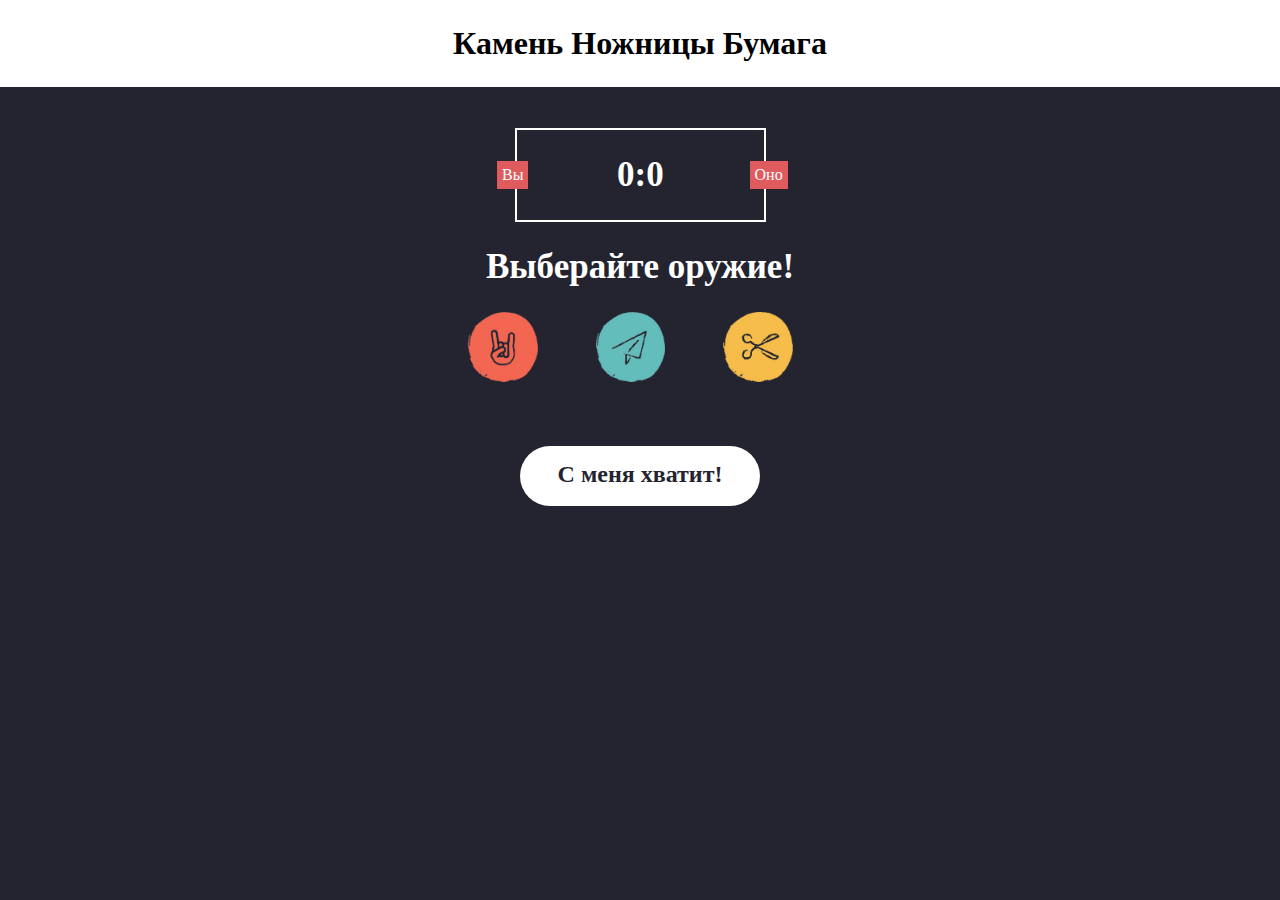
<file: html/rock_paper_scissors.html>
<!DOCTYPE html>
<html lang="ru">
<head>
	<meta charset="UTF-8">
	<meta name="viewport" content="width=device-width, initial-scale=1.0">
	<title>Камень Ножницы Бумага</title>
	<link rel="shortcut icon" href="img/igrozjabra_logo.png" type="image/x-icon">
	<link rel="stylesheet" href="../style.css">
	<meta name="viewport" content="width=device-width, initial-scale=1">
	
</head>
<body>
	<div class="game_title_box"><h1 class="game_title"> Камень Ножницы Бумага</h1></div>

	<div class="game_field">

		<div class="score_plate">
			<div class="name user_name">Вы</div>
			<div class="score"><span id="user_score">0</span>:<span id="comp_score">0</span></div>
			<div class="name comp_name">Оно</div>
		</div>

		<div class="message">Выберайте оружие! </div>

		<div class="images">
			<div id="rock" class="image">
				<img src="../img/rock.png" alt="">
			</div>
			<div id="paper" class="image">
				<img src="../img/paper.png" alt="">
			</div>
			<div id="scissors" class="image">
				<img src="../img/scissors.png" alt="">
			</div>
		</div>
<div class="btn_box">
	<a href="../index.html" id="btn" class="btn">С меня хватит!</a>
</div>

	</div>


	<script src="../rock_paper_scissors_app.js"></script>
	<script>
			var btn = document.getElementById ("btn");
			btn.onmouseenter = function() {
		btn.classList.remove('btn_out');
		btn.classList.add('btn_in');
	}
			btn.onmouseleave = function() {
		btn.classList.remove('btn_in');
		btn.classList.add('btn_out');
	}
	</script>
</body>
</html>
</file>
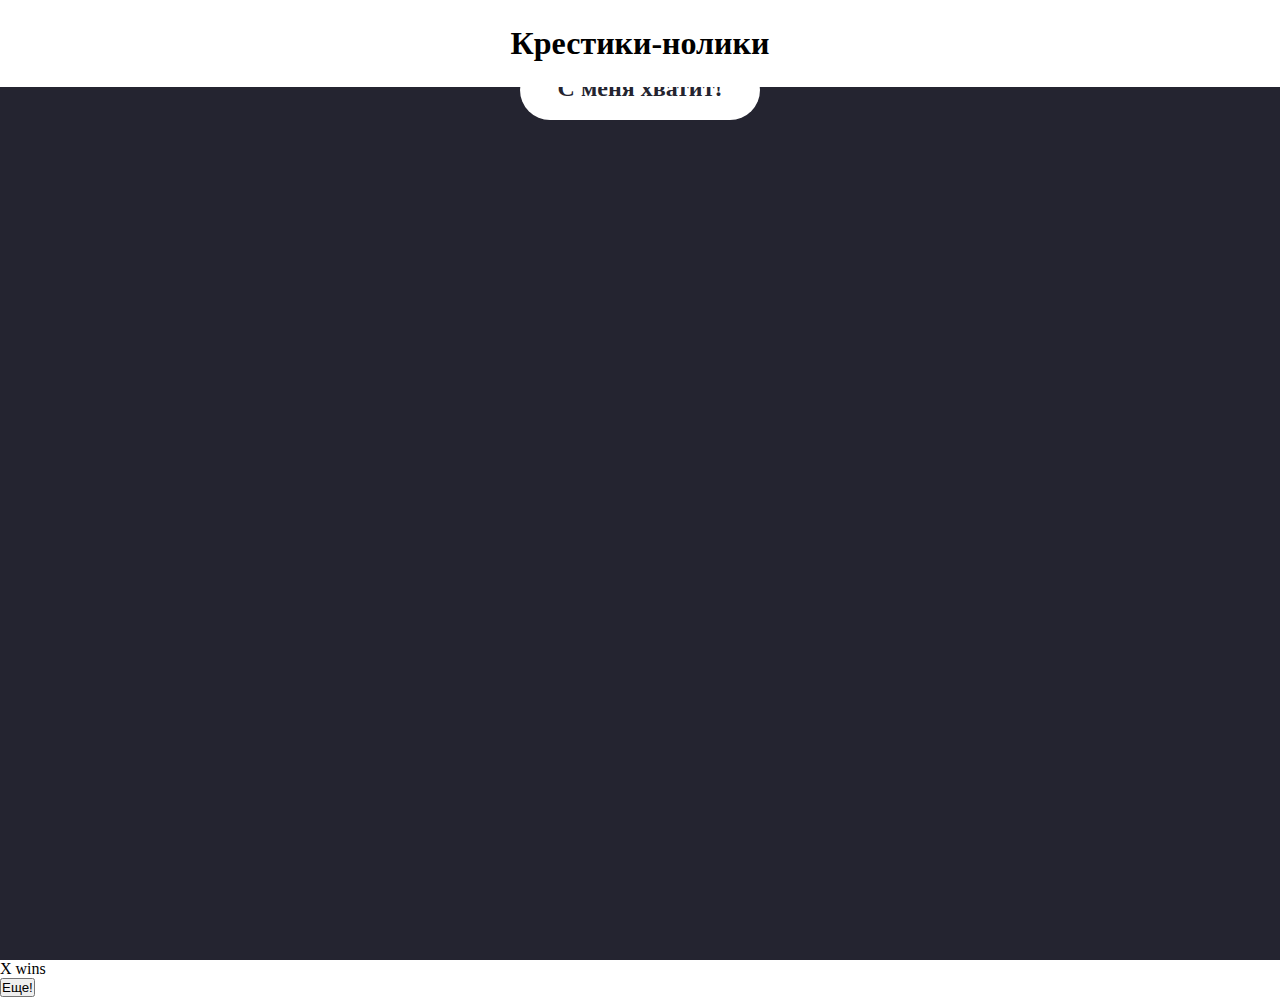
<file: html/tic_tac_toe.html>
<!DOCTYPE html>
<html lang="ru">
<head>
	<meta charset="UTF-8">
	<meta name="viewport" content="width=device-width, initial-scale=1.0">
	<title>Крестики - нолики</title>
	<link rel="shortcut icon" href="../img/igrozjabra_logo.png" type="image/x-icon">
	<link rel="stylesheet" href="../style.css">
</head>
<body>
	<div class="game_title_box"><h1 class="game_title">Крестики-нолики</h1></div>
	
	<div class="game_field">
		<div id="board" class="board">
			<div id="0" class="cell" data-cell></div>
			<div id="1" class="cell" data-cell></div>
			<div id="2" class="cell" data-cell></div>
			<div id="3" class="cell" data-cell></div>
			<div id="4" class="cell" data-cell></div>
			<div id="5" class="cell" data-cell></div>
			<div id="6" class="cell" data-cell></div>
			<div id="7" class="cell" data-cell></div>
			<div id="8" class="cell" data-cell></div>
		</div>
		
		<div class="btn_box">
			<a href="../index.html" id="btn" class="btn btn--ttt">С меня хватит!</a>
		</div>
	</div>
	<div class="winning_message" id="winningMessage">
		<div data-winning-message-text>X wins</div>
		<button id="restartBtn">Еще!</button>
	</div>


<script src="../tic_tac_toe_app.js"></script>
</body>
</html>
</file>
<file: style.css>
* {
	margin: 0;
	padding: 0;
	box-sizing: border-box;
}
a {
	text-decoration: none;
}

.game_title_box {
	position: absolute;
	top: 0;
	left: 0;
	z-index: 1000;
	width: 100%;
	background-color: #fff;
}
.game_title {
text-align: center;
font-weight: 700;
margin: 25px auto;
}
.game_field {
	background: #242430;
	height: 100vh;
	width: auto;

}
.score_plate {
	margin-top: 10%;
	color: #fff;
	border: 2px #fff solid;
	display: inline-block;
	margin-left: 50%; 
	padding: 25px 100px;
	transform: translateX(-125px);

}
.score {
	font-size: 35px;
	font-weight: 600;
}
.name {
	background-color: #df5b5d;
	padding: 5px;
	position: absolute;
}
.user_name {
    top: 50%;
    margin-top: -14px;
    left: -20px;
}
.comp_name {
	 top: 50%;
    margin-top: -14px;
    right: -24px;
}
.message {
	color: #fff;
	font-size: 35px;
	font-weight: 600;
	text-align: center;
	margin-top: 25px;
}
.intro_message {
	padding-top: 8% !important;
	color: #fff;
	font-size: 25px;
	font-weight: 600;
	text-align: center;
	margin-top: 25px;
	width: 60%;
	left: 50%;
	position: relative;
	margin-left: -404px;
}
.images {
display: flex;
justify-content: space-around;
width: 30%;
transform: translateX(-202px);
margin-left: 50%;
margin-top: 25px;
}
.image {
	display: inline;
	border-radius: 50%;
}
.image:hover {
	cursor: pointer;
	background-color: #fff;
	transition: .2s;
}
img {
	height: 70px;
	display: inline;
}
.game_box {
	display: flex;
    justify-content: center;
    align-items: center;
    margin-top: 45px;
}

.game_icon:hover, .game_item_title:hover{
	cursor: pointer;
}
.rps_game_icon_hover {
	background-image: url(img/rock_paper_scissors_logo--hover.png);
	background-position: center center;
	background-size: 348px;
	background-repeat: no-repeat;
	 transition: .2s;
}
.ttt_game_icon_hover {
	background-image: url(img/tic_tac_tie_logo_hover.png);
	background-position: center center;
	background-size: 404px;
	background-repeat: no-repeat;
	 transition: .2s;
}
.game_item_title_hover {
	color: #ffffff;
    text-shadow: 3px -4px 2px #0e0e13;
    transition: .2s;

}
.choose_game_text {
	font-size: 30px;
    color: #242430;
    text-shadow: 0 0 5px #ffffff;
}
.game_item_title {
	margin-top: 25px;
	font-size: 25px;
    color: #242430;
    text-align: center;
    text-shadow: 0 0 5px #ffffff;
}
#rps {
	margin-right: 100px;
}
#ttt {
	margin-left: 100px;
}
.game_icon_img {
	height: 280px;
}
.win_style {
background-color: #31f151;
box-shadow: 0 0 4px #31f151;

}
.win_style:hover {
background-color: #31f151;
transition: .2s;	
}
.lose_style {
background-color: #b10505;
box-shadow: 0 0 4px #b10505;

}
.lose_style:hover {
background-color: #b10505;
transition: .2s;	
}
.draw_style {
background-color: #9e9595;
box-shadow: 0 0 4px #9e9595;

}
.draw_style:hover {
background-color: #9e9595;
transition: .2s;	
}
.btn_box {
	display: flex;
	justify-content: center;
	margin-top: 60px;
}

button:active, 
button:focus {
    outline: none;
}
.btn {
	height: 60px;
	width: 240px;
	border-radius: 30px;
	background-color: #fff;
	border: none;
	font-size: 24px;
	font-weight: 700;
	color: #242430;
	text-align: center;
	padding-top: 15px
}
.btn--warning {
	font-size: 20px;
	padding-top: 0;
}

.btn_in {
  -webkit-transform: scale(0.9);
  -ms-transform: scale(0.9);
  transform: scale(0.9);
  transition: .3s;
	cursor: pointer;
	background-color: #242430;
	color: #fff;
	border: 2px #fff solid;

}
.btn_out {
  -webkit-transform: scale(1);
  -ms-transform: scale(1);
  transform: scale(1);
    transition: .3s;
  background-color: #fff;
	color: #242430;

}

.warning {
	display: none;
	position: fixed;
	top: 0;
	left: 0;
	z-index: 2000;
	background-color: rgba(0,0,0, .8);
	height: 100vh;
	width: 1400px;

}
.warning_content {
	margin-top: 4%;
	display: inline-block;
	margin-left: 700px;
	transform: translateX(-150px);
}
.warning_img {
	margin-left: 10%;
}
.warning_text {
	position: relative;
	padding: 25px;
	color: #fff;
	font-size: 24px;
	left: -240px;
	background-color: #000;

}
.cat {
	height: 250px;
	position: relative;
	left: -96px;
	padding: 20px;
}
.warning_show {
	display: block;
}

/*============Media=================*/

@media (max-width: 320px) {

.score_plate {
	margin-top: 40%;
}
.images {
transform: translateX(-52px);

}
}

@media (max-width: 568px) {

.score_plate {
	margin-top: 20%;
}
.images {
transform: translateX(-94px);
margin-top: 12px;

}
.message {
	font-size: 22px;
}
img {
	height: 40px;
}

}
</file>
